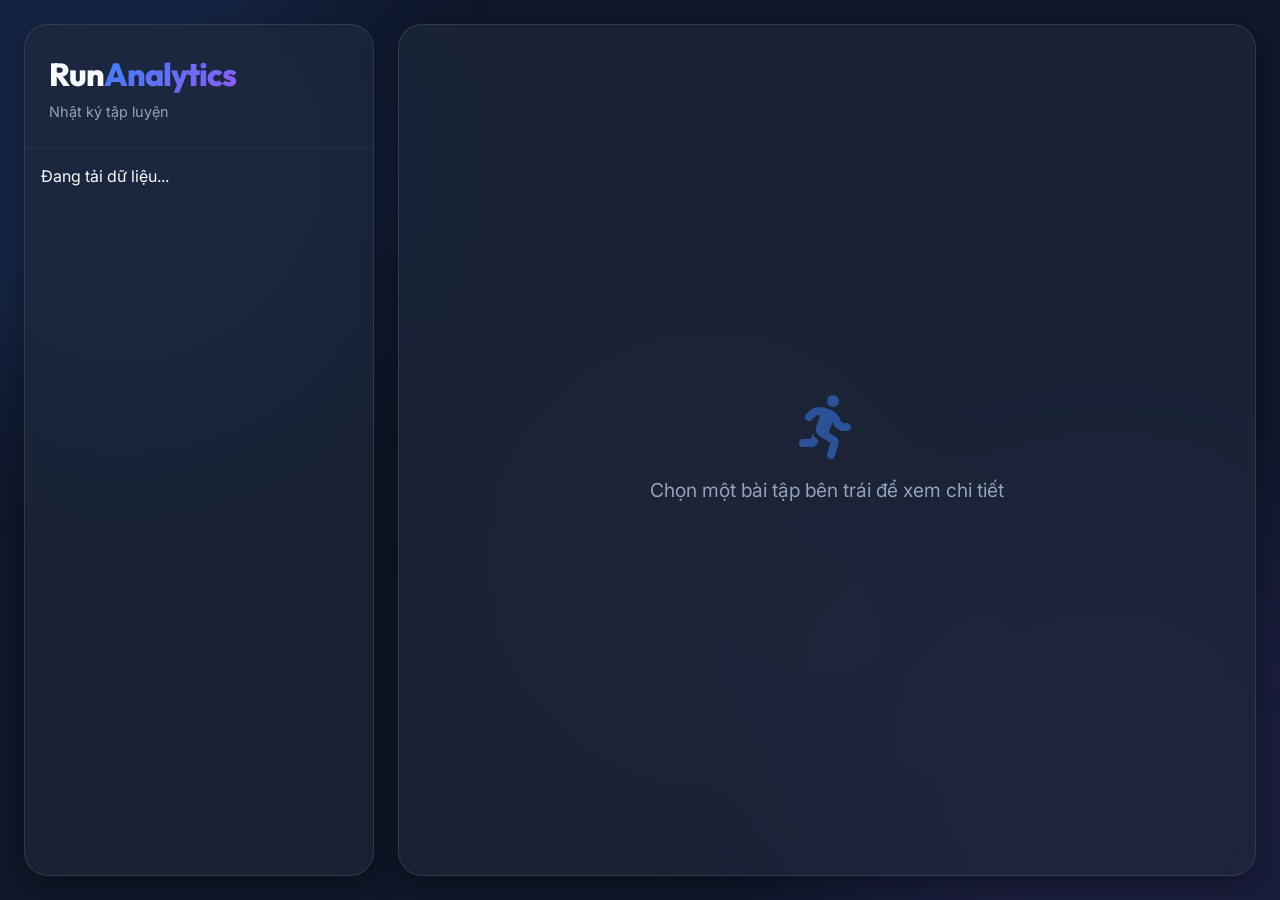
<file: index.html>
<!DOCTYPE html>
<html lang="vi">
<head>
    <meta charset="UTF-8">
    <meta name="viewport" content="width=device-width, initial-scale=1.0">
    <title>Running Dashboard</title>
    <link rel="stylesheet" href="style.css">
    <link href="https://fonts.googleapis.com/css2?family=Outfit:wght@300;400;600;800&family=Inter:wght@400;500;600&display=swap" rel="stylesheet">
    <link rel="stylesheet" href="https://cdnjs.cloudflare.com/ajax/libs/font-awesome/6.4.0/css/all.min.css">
</head>
<body>
    <div class="background-mesh">
        <div class="mesh-blob blob-1"></div>
        <div class="mesh-blob blob-2"></div>
        <div class="mesh-blob blob-3"></div>
    </div>

    <div class="app-container">
        <!-- Sidebar: Danh sách bài chạy -->
        <aside class="sidebar glass-panel slide-in-left">
            <div class="sidebar-header">
                <h1>Run<span class="highlight">Analytics</span></h1>
                <p class="subtitle">Nhật ký tập luyện</p>
            </div>
            <div class="run-list-container">
                <ul id="run-list" class="run-list">
                    <!-- Javascript sẽ tự động điền danh sách vào đây -->
                    <div class="loading">Đang tải dữ liệu...</div>
                </ul>
            </div>
        </aside>

        <!-- Main Content: Chi tiết bài chạy -->
        <main class="main-content glass-panel slide-in-right" id="main-view">
            <div id="empty-state" class="empty-state">
                <i class="fa-solid fa-person-running"></i>
                <p>Chọn một bài tập bên trái để xem chi tiết</p>
            </div>

            <div id="run-details" class="run-details hidden fade-in">
                <header class="detail-header">
                    <div>
                        <h2 id="detail-name">Tên Bài Chạy</h2>
                        <span id="detail-date" class="badge">Ngày giờ</span>
                    </div>
                </header>
                
                <div class="metrics-grid">
                    <div class="metric-item glass-card">
                        <div class="metric-icon"><i class="fa-solid fa-route"></i></div>
                        <div class="metric-info">
                            <span class="metric-label">Quãng đường</span>
                            <span class="metric-value"><span id="detail-dist">0</span> <small>km</small></span>
                        </div>
                    </div>
                    <div class="metric-item glass-card">
                        <div class="metric-icon"><i class="fa-solid fa-stopwatch"></i></div>
                        <div class="metric-info">
                            <span class="metric-label">Pace</span>
                            <span class="metric-value"><span id="detail-pace">0:00</span> <small>/km</small></span>
                        </div>
                    </div>
                    <div class="metric-item glass-card">
                        <div class="metric-icon"><i class="fa-solid fa-heart-pulse"></i></div>
                        <div class="metric-info">
                            <span class="metric-label">Nhịp tim TB</span>
                            <span class="metric-value"><span id="detail-hr">0</span> <small>bpm</small></span>
                        </div>
                    </div>
                    <div class="metric-item glass-card">
                        <div class="metric-icon"><i class="fa-solid fa-shoe-prints"></i></div>
                        <div class="metric-info">
                            <span class="metric-label">Cadence</span>
                            <span class="metric-value"><span id="detail-cadence">0</span> <small>spm</small></span>
                        </div>
                    </div>
                </div>

                <div class="ai-analysis glass-card">
                    <div class="ai-header">
                        <i class="fa-solid fa-wand-magic-sparkles"></i>
                        <h3>AI Phân tích</h3>
                    </div>
                    <div id="aiAnalysis" class="ai-box">
                        <!-- AI analysis goes here -->
                    </div>
                </div>
            
                <h3 class="section-title">Chỉ số chuyên sâu</h3>
                <div id="advancedStatsGrid" class="advanced-stats-grid">
                    <!-- Advanced stats rendered here -->
                </div>

                <h3 class="section-title">Phân bổ Nhịp tim (Time in Zones)</h3>
                <div class="zone-chart-container">
                    <div id="zoneChart" class="zone-chart">
                        <!-- Zone bars rendered here -->
                    </div>
                    <div id="zoneLegend" class="zone-legend">
                        <!-- Legend rendered here -->
                    </div>
                </div>
            </div>
        </main>
    </div>

    <script src="script.js"></script>
</body>
</html>
</file>
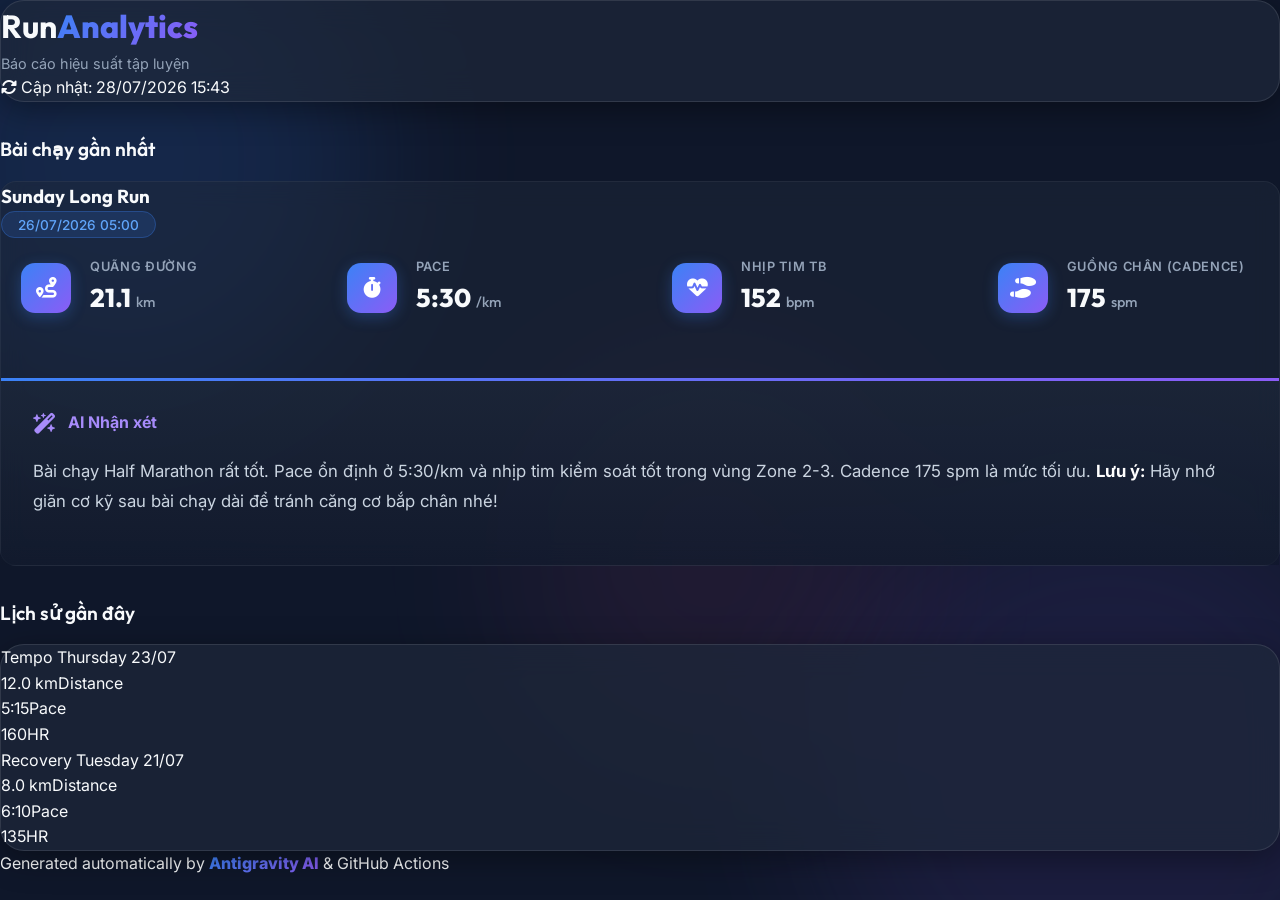
<file: demo.html>
<!DOCTYPE html>
<html lang="vi">
<head>
    <meta charset="UTF-8">
    <meta name="viewport" content="width=device-width, initial-scale=1.0">
    <title>Running Dashboard</title>
    <link rel="stylesheet" href="style.css">
    <link href="https://fonts.googleapis.com/css2?family=Outfit:wght@300;400;600;800&family=Inter:wght@400;500&display=swap" rel="stylesheet">
    <link rel="stylesheet" href="https://cdnjs.cloudflare.com/ajax/libs/font-awesome/6.4.0/css/all.min.css">
</head>
<body>
    <div class="background-mesh">
        <div class="mesh-blob blob-1"></div>
        <div class="mesh-blob blob-2"></div>
        <div class="mesh-blob blob-3"></div>
    </div>

    <div class="container">
        <header class="glass-panel slide-in-top">
            <div class="header-content">
                <div class="title-group">
                    <h1>Run<span class="highlight">Analytics</span></h1>
                    <p class="subtitle">Báo cáo hiệu suất tập luyện</p>
                </div>
                <div class="last-sync">
                    <i class="fa-solid fa-rotate"></i> Cập nhật: <span id="sync-time">28/07/2026 15:43</span>
                </div>
            </div>
        </header>

        <main>
            <section class="latest-run fade-in">
                <h2 class="section-title">Bài chạy gần nhất</h2>
                <div class="glass-card premium-card">
                    <div class="card-header">
                        <h3 id="run-name">Sunday Long Run</h3>
                        <span class="badge">26/07/2026 05:00</span>
                    </div>
                    
                    <div class="metrics-grid">
                        <div class="metric-item">
                            <div class="metric-icon"><i class="fa-solid fa-route"></i></div>
                            <div class="metric-info">
                                <span class="metric-label">Quãng đường</span>
                                <span class="metric-value">21.1 <small>km</small></span>
                            </div>
                        </div>
                        <div class="metric-item">
                            <div class="metric-icon"><i class="fa-solid fa-stopwatch"></i></div>
                            <div class="metric-info">
                                <span class="metric-label">Pace</span>
                                <span class="metric-value">5:30 <small>/km</small></span>
                            </div>
                        </div>
                        <div class="metric-item">
                            <div class="metric-icon"><i class="fa-solid fa-heart-pulse"></i></div>
                            <div class="metric-info">
                                <span class="metric-label">Nhịp tim TB</span>
                                <span class="metric-value">152 <small>bpm</small></span>
                            </div>
                        </div>
                        <div class="metric-item">
                            <div class="metric-icon"><i class="fa-solid fa-shoe-prints"></i></div>
                            <div class="metric-info">
                                <span class="metric-label">Guồng chân (Cadence)</span>
                                <span class="metric-value">175 <small>spm</small></span>
                            </div>
                        </div>
                    </div>

                    <div class="ai-analysis">
                        <div class="ai-header">
                            <i class="fa-solid fa-wand-magic-sparkles"></i>
                            <h4>AI Nhận xét</h4>
                        </div>
                        <div class="ai-content">
                            <p>Bài chạy Half Marathon rất tốt. Pace ổn định ở 5:30/km và nhịp tim kiểm soát tốt trong vùng Zone 2-3. Cadence 175 spm là mức tối ưu. <strong>Lưu ý:</strong> Hãy nhớ giãn cơ kỹ sau bài chạy dài để tránh căng cơ bắp chân nhé!</p>
                        </div>
                    </div>
                </div>
            </section>

            <section class="history-runs fade-in delay-1">
                <h2 class="section-title">Lịch sử gần đây</h2>
                <div class="history-list glass-panel">
                    
<div class="history-item">
    <div class="hist-main">
        <span class="hist-name">Tempo Thursday</span>
        <span class="hist-date">23/07</span>
    </div>
    <div class="hist-stats">
        <div class="hist-stat"><span class="hist-val">12.0 km</span><span class="hist-label">Distance</span></div>
        <div class="hist-stat"><span class="hist-val">5:15</span><span class="hist-label">Pace</span></div>
        <div class="hist-stat"><span class="hist-val">160</span><span class="hist-label">HR</span></div>
    </div>
</div>
<div class="history-item">
    <div class="hist-main">
        <span class="hist-name">Recovery Tuesday</span>
        <span class="hist-date">21/07</span>
    </div>
    <div class="hist-stats">
        <div class="hist-stat"><span class="hist-val">8.0 km</span><span class="hist-label">Distance</span></div>
        <div class="hist-stat"><span class="hist-val">6:10</span><span class="hist-label">Pace</span></div>
        <div class="hist-stat"><span class="hist-val">135</span><span class="hist-label">HR</span></div>
    </div>
</div>

                </div>
            </section>
        </main>
        
        <footer>
            <p>Generated automatically by <span class="highlight">Antigravity AI</span> & GitHub Actions</p>
        </footer>
    </div>
</body>
</html>
</file>
<file: style.css>
:root {
    --bg-color: #0f172a;
    --text-color: #f8fafc;
    --text-muted: #94a3b8;
    --accent-primary: #3b82f6;
    --accent-secondary: #8b5cf6;
    --accent-gradient: linear-gradient(135deg, #3b82f6, #8b5cf6);
    --glass-bg: rgba(30, 41, 59, 0.7);
    --glass-border: rgba(255, 255, 255, 0.1);
    --card-shadow: 0 8px 32px 0 rgba(0, 0, 0, 0.37);
}

* { margin: 0; padding: 0; box-sizing: border-box; }

body {
    font-family: 'Inter', sans-serif;
    background-color: var(--bg-color);
    color: var(--text-color);
    line-height: 1.6;
    height: 100vh;
    overflow: hidden;
}

/* Background */
.background-mesh {
    position: fixed;
    top: 0; left: 0; width: 100vw; height: 100vh;
    z-index: -1; background: #0f172a; overflow: hidden;
}

.mesh-blob {
    position: absolute; border-radius: 50%; filter: blur(80px); opacity: 0.5;
    animation: float 20s infinite alternate ease-in-out;
}
.blob-1 { top: -10%; left: -10%; width: 500px; height: 500px; background: rgba(59, 130, 246, 0.3); }
.blob-2 { bottom: -20%; right: -10%; width: 600px; height: 600px; background: rgba(139, 92, 246, 0.2); animation-delay: -5s; }
.blob-3 { top: 40%; left: 40%; width: 400px; height: 400px; background: rgba(236, 72, 153, 0.15); animation-delay: -10s; }

@keyframes float {
    0% { transform: translate(0, 0) scale(1); }
    100% { transform: translate(50px, 50px) scale(1.1); }
}

/* Layout */
.app-container {
    display: flex;
    height: 100vh;
    padding: 1.5rem;
    gap: 1.5rem;
    max-width: 1400px;
    margin: 0 auto;
}

/* Typography */
h1, h2, h3 { font-family: 'Outfit', sans-serif; }
.highlight { background: var(--accent-gradient); -webkit-background-clip: text; -webkit-text-fill-color: transparent; font-weight: 800; }

/* Glass */
.glass-panel {
    background: var(--glass-bg); backdrop-filter: blur(16px);
    border: 1px solid var(--glass-border); border-radius: 24px; box-shadow: var(--card-shadow);
}
.glass-card {
    background: rgba(30, 41, 59, 0.5); backdrop-filter: blur(12px);
    border: 1px solid rgba(255, 255, 255, 0.05); border-radius: 16px;
    transition: all 0.3s ease;
}
.glass-card:hover { border-color: rgba(255, 255, 255, 0.2); transform: translateY(-3px); }

/* Sidebar */
.sidebar {
    width: 350px;
    display: flex;
    flex-direction: column;
    overflow: hidden;
}

.sidebar-header {
    padding: 1.5rem;
    border-bottom: 1px solid rgba(255,255,255,0.05);
}
.sidebar-header h1 { font-size: 2rem; font-weight: 800; letter-spacing: -1px; }
.subtitle { color: var(--text-muted); font-size: 0.9rem; }

.run-list-container {
    flex: 1;
    overflow-y: auto;
    padding: 1rem;
}

.run-list {
    list-style: none;
    display: flex; flex-direction: column; gap: 0.75rem;
}

.run-item {
    padding: 1rem;
    border-radius: 12px;
    cursor: pointer;
    background: rgba(255,255,255,0.02);
    border: 1px solid transparent;
    transition: all 0.2s ease;
}
.run-item:hover {
    background: rgba(255,255,255,0.05);
    border-color: rgba(255,255,255,0.1);
}
.run-item.active {
    background: rgba(59, 130, 246, 0.15);
    border-color: rgba(59, 130, 246, 0.5);
}

.run-item-name { font-weight: 600; font-size: 1.05rem; display: block; margin-bottom: 0.25rem; }
.run-item-meta { font-size: 0.8rem; color: var(--text-muted); display: flex; justify-content: space-between; }
.run-item-stats { color: #94a3b8; font-family: 'Outfit', sans-serif; font-weight: 500;}

/* Main Content */
.main-content {
    flex: 1;
    display: flex;
    flex-direction: column;
    padding: 2rem;
    overflow-y: auto;
    position: relative;
}

.empty-state {
    display: flex; flex-direction: column; align-items: center; justify-content: center;
    height: 100%; color: var(--text-muted); font-size: 1.2rem;
}
.empty-state i { font-size: 4rem; margin-bottom: 1rem; opacity: 0.5; color: var(--accent-primary); }

.hidden { display: none !important; }

.detail-header { margin-bottom: 2.5rem; display: flex; justify-content: space-between; align-items: flex-start; }
.detail-header h2 { font-size: 2.5rem; font-weight: 700; color: #fff; margin-bottom: 0.5rem; }
.badge { background: rgba(59, 130, 246, 0.15); color: #60a5fa; padding: 0.3rem 1rem; border-radius: 20px; font-size: 0.85rem; font-weight: 500; border: 1px solid rgba(59, 130, 246, 0.3); }

/* Metrics */
.metrics-grid {
    display: grid;
    grid-template-columns: repeat(auto-fit, minmax(200px, 1fr));
    gap: 1.5rem;
    margin-bottom: 2.5rem;
}

.metric-item { display: flex; align-items: center; gap: 1.2rem; padding: 1.25rem; }
.metric-icon { width: 50px; height: 50px; border-radius: 14px; background: var(--accent-gradient); display: flex; align-items: center; justify-content: center; font-size: 1.3rem; color: white; box-shadow: 0 4px 15px rgba(59, 130, 246, 0.3); }
.metric-info { display: flex; flex-direction: column; }
.metric-label { font-size: 0.8rem; color: var(--text-muted); text-transform: uppercase; letter-spacing: 0.05em; font-weight: 600;}
.metric-value { font-size: 1.6rem; font-weight: 800; font-family: 'Outfit', sans-serif; }
.metric-value small { font-size: 0.9rem; color: var(--text-muted); font-weight: 500; }

/* AI Analysis */
.ai-analysis {
    padding: 2rem;
    position: relative;
    overflow: hidden;
    background: linear-gradient(180deg, rgba(30, 41, 59, 0.6) 0%, rgba(15, 23, 42, 0.6) 100%);
    border-color: rgba(139, 92, 246, 0.3);
}
.ai-analysis::before { content: ''; position: absolute; top: 0; left: 0; width: 100%; height: 3px; background: var(--accent-gradient); }

.ai-header { display: flex; align-items: center; gap: 0.75rem; margin-bottom: 1.25rem; color: #a78bfa; }
.ai-header i { font-size: 1.3rem; }
.ai-header h3 { font-size: 1.3rem; font-weight: 600; }

.ai-content { color: #cbd5e1; font-size: 1.05rem; line-height: 1.8;}
.ai-content p { margin-bottom: 1rem; }
.ai-content strong { color: #fff; }

/* Animations */
.slide-in-left { animation: slideInLeft 0.6s cubic-bezier(0.25, 0.46, 0.45, 0.94) both; }
.slide-in-right { animation: slideInRight 0.6s cubic-bezier(0.25, 0.46, 0.45, 0.94) both; }
.fade-in { animation: fadeIn 0.4s ease-in-out both; }

@keyframes slideInLeft { 0% { transform: translateX(-30px); opacity: 0; } 100% { transform: translateX(0); opacity: 1; } }
@keyframes slideInRight { 0% { transform: translateX(30px); opacity: 0; } 100% { transform: translateX(0); opacity: 1; } }
@keyframes fadeIn { 0% { opacity: 0; } 100% { opacity: 1; } }

/* Responsive */
@media (max-width: 900px) {
    .app-container { flex-direction: column; overflow: auto; height: auto; }
    body { overflow: auto; }
    .sidebar { width: 100%; max-height: 300px; }
    .main-content { min-height: 600px; overflow: visible;}
}

/* Advanced Stats Grid */
.section-title {
    margin-top: 2rem;
    margin-bottom: 1rem;
    font-size: 1.2rem;
    font-weight: 600;
    color: var(--text-color);
}

.advanced-stats-grid {
    display: grid;
    grid-template-columns: repeat(auto-fit, minmax(140px, 1fr));
    gap: 1rem;
    margin-bottom: 2rem;
}

.adv-stat-item {
    background: var(--glass-bg);
    border: 1px solid var(--glass-border);
    border-radius: 12px;
    padding: 1rem;
    display: flex;
    flex-direction: column;
    align-items: center;
    justify-content: center;
    text-align: center;
}

.adv-stat-label {
    font-size: 0.8rem;
    color: var(--text-muted);
    margin-bottom: 0.5rem;
    text-transform: uppercase;
    letter-spacing: 0.5px;
}

.adv-stat-value {
    font-size: 1.2rem;
    font-weight: 700;
    color: var(--text-color);
}

.adv-stat-value small {
    font-size: 0.8rem;
    font-weight: 400;
    color: var(--text-muted);
}

/* Zone Chart */
.zone-chart-container {
    background: var(--glass-bg);
    border: 1px solid var(--glass-border);
    border-radius: 16px;
    padding: 1.5rem;
    margin-bottom: 2rem;
}

.zone-chart {
    display: flex;
    height: 24px;
    border-radius: 12px;
    overflow: hidden;
    margin-bottom: 1rem;
    background: rgba(255, 255, 255, 0.05);
}

.zone-bar {
    height: 100%;
    transition: width 0.5s ease;
}

.zone-1 { background-color: #94a3b8; } /* Xám */
.zone-2 { background-color: #3b82f6; } /* Xanh dương */
.zone-3 { background-color: #10b981; } /* Xanh lá */
.zone-4 { background-color: #f59e0b; } /* Vàng */
.zone-5 { background-color: #ef4444; } /* Đỏ */

.zone-legend {
    display: flex;
    flex-wrap: wrap;
    gap: 1rem;
    justify-content: center;
}

.legend-item {
    display: flex;
    align-items: center;
    font-size: 0.85rem;
    color: var(--text-muted);
}

.legend-color {
    width: 12px;
    height: 12px;
    border-radius: 3px;
    margin-right: 0.5rem;
}
</file>
